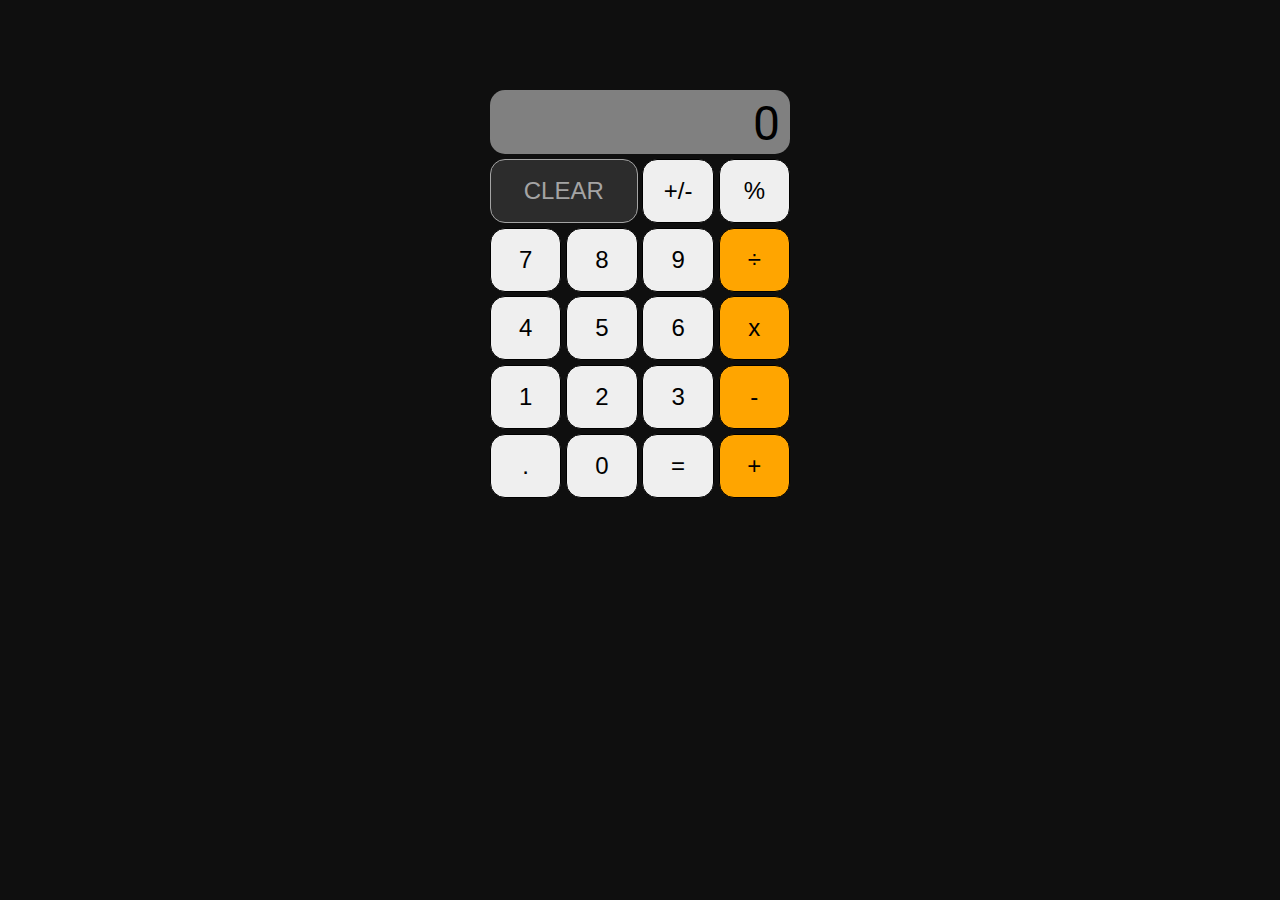
<file: index.html>
<!DOCTYPE html>
<html lang="en">

<head>
    <meta charset="UTF-8">
    <meta http-equiv="X-UA-Compatible" content="IE=edge">
    <meta name="viewport" content="width=device-width, initial-scale=1.0">
    <title>Calculator</title>

    <link href="https://fonts.googleapis.com/css2?family=Roboto&display=swap" rel="stylesheet">

    <link rel="stylesheet" href="styles.css">
</head>

<body>
    <div class="container">
        <div class="screen">
            <div class="display">0</div>
        </div>
        <div class="grid-container button-pad">
            <button class="button grid-col-span-2 clear" onclick="clearDisplay('0')">CLEAR</button>
            <button class="button" onclick="plusMinus()">+/-</button>
            <button class="button" onclick="percentage()">%</button>
            <button class="button" onclick="takeInput('7')">7</button>
            <button class="button" onclick="takeInput('8')">8</button>
            <button class="button" onclick="takeInput('9')">9</button>
            <button class="button operation" onclick="takeOperation('/')">÷</button>
            <button class="button" onclick="takeInput('4')">4</button>
            <button class="button" onclick="takeInput('5')">5</button>
            <button class="button" onclick="takeInput('6')">6</button>
            <button class="button operation" onclick="takeOperation('*')">x</button>
            <button class="button" onclick="takeInput('1')">1</button>
            <button class="button" onclick="takeInput('2')">2</button>
            <button class="button" onclick="takeInput('3')">3</button>
            <button class="button operation" onclick="takeOperation('-')">-</button>
            <button class="button" onclick="takeInput('.')">.</button>
            <button class="button" onclick="takeInput('0')">0</button>
            <button class="button" onclick="takeEquals('=')">=</button>
            <button class="button operation" onclick="takeOperation('+')">+</button>
        </div>

    </div>





    <script src="app.js"></script>
</body>

</html>
</file>
<file: styles.css>
body {
    background-color: rgb(15, 15, 15);
}


.container {
    margin: 10vh auto;
    width: 300px;
    height: 500px;
    align-items: center;
}

.screen {
    background-color: gray;
    margin-bottom: 0.3rem; 
    width: 300px; 
    height: 4rem; 
    border-radius: 15px;
    text-align: right;
}

.display {
    margin: auto;
    font-size: 3rem;
    font-family: roboto;
    padding: 5px 10px;
}

.grid-container {
    display: grid;
    gap: 0.3rem; 
    width: 300px;
    grid-template-columns: repeat(4, 1fr);
}

.grid-col-span-2 {
    grid-column: span 2;
}

.button {
    border: 1px solid;    
    height: 4rem;
    border-radius: 15px;
    font-size: 1.5rem;
}

.operation {
    background-color: orange;
}

.clear {
    background-color: rgb(44, 44, 44);
    color: rgb(164, 164, 164)
}

button:active{
	border:1px solid black;
	background:none;
	outline:none;
	padding:0;
}
</file>
